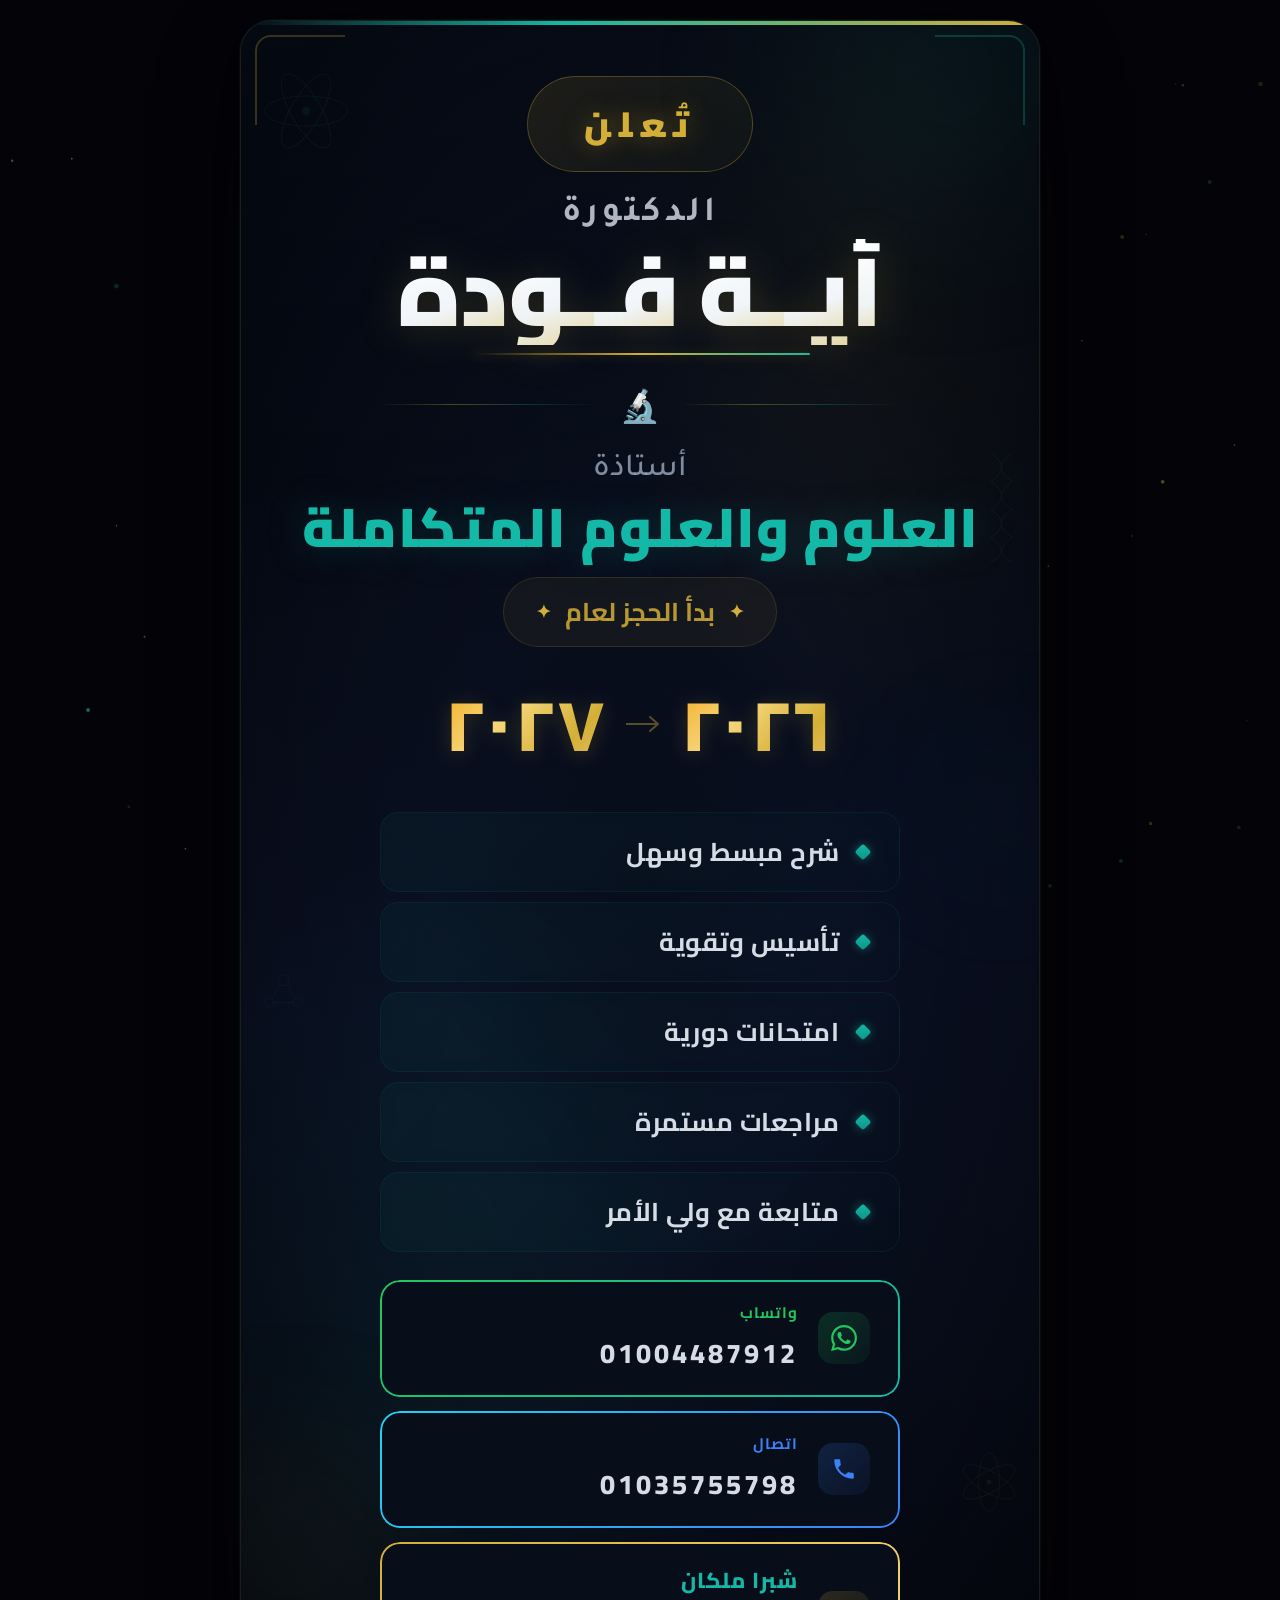
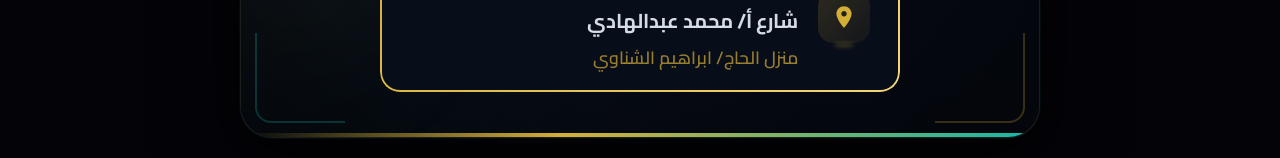
<file: index.html>
<!DOCTYPE html>
<html lang="ar" dir="rtl">
<head>
    <meta charset="UTF-8">
    <meta name="viewport" content="width=device-width, initial-scale=1.0">
    <title>الدكتورة أية فودة - استاذة العلوم</title>
    <meta name="description" content="الدكتورة أية فودة - استاذة العلوم والعلوم المتكاملة">
    <link rel="preconnect" href="https://fonts.googleapis.com">
    <link rel="preconnect" href="https://fonts.gstatic.com" crossorigin>
    <link href="https://fonts.googleapis.com/css2?family=Cairo:wght@400;600;700;800;900&family=Tajawal:wght@400;500;700;800;900&display=swap" rel="stylesheet">
    <link rel="stylesheet" href="style.css">
</head>
<body>
    <!-- Particle Canvas Background -->
    <canvas id="particleCanvas"></canvas>

    <div class="poster" id="poster">
        <!-- Animated Background Layers -->
        <div class="bg-mesh"></div>
        <div class="bg-vignette"></div>

        <!-- Animated Glow Orbs -->
        <div class="orb orb-1"></div>
        <div class="orb orb-2"></div>
        <div class="orb orb-3"></div>

        <!-- Floating Science Icons -->
        <div class="float-icon fi-1">
            <svg viewBox="0 0 120 120" fill="none" stroke="currentColor" stroke-width="1.2">
                <ellipse cx="60" cy="60" rx="50" ry="18" transform="rotate(0 60 60)"/><ellipse cx="60" cy="60" rx="50" ry="18" transform="rotate(60 60 60)"/><ellipse cx="60" cy="60" rx="50" ry="18" transform="rotate(-60 60 60)"/><circle cx="60" cy="60" r="5" fill="currentColor" stroke="none"/>
            </svg>
        </div>
        <div class="float-icon fi-2">
            <svg viewBox="0 0 120 120" fill="none" stroke="currentColor" stroke-width="1.2">
                <ellipse cx="60" cy="60" rx="50" ry="18" transform="rotate(30 60 60)"/><ellipse cx="60" cy="60" rx="50" ry="18" transform="rotate(90 60 60)"/><ellipse cx="60" cy="60" rx="50" ry="18" transform="rotate(-30 60 60)"/><circle cx="60" cy="60" r="4" fill="currentColor" stroke="none"/>
            </svg>
        </div>
        <div class="float-icon fi-3">
            <svg viewBox="0 0 50 160" fill="none" stroke="currentColor" stroke-width="1.2">
                <path d="M10,5 Q40,25 10,45 Q40,65 10,85 Q40,105 10,125 Q40,145 10,160"/>
                <path d="M40,5 Q10,25 40,45 Q10,65 40,85 Q10,105 40,125 Q10,145 40,160"/>
            </svg>
        </div>
        <div class="float-icon fi-4">
            <svg viewBox="0 0 100 100" fill="none" stroke="currentColor" stroke-width="1.2">
                <circle cx="50" cy="28" r="10"/><circle cx="24" cy="68" r="8"/><circle cx="76" cy="68" r="8"/>
                <line x1="44" y1="36" x2="29" y2="61"/><line x1="56" y1="36" x2="71" y2="61"/><line x1="32" y1="68" x2="68" y2="68"/>
            </svg>
        </div>

        <!-- Top Accent Bar (animated) -->
        <div class="top-bar"></div>
        <div class="bottom-bar"></div>

        <!-- Animated Corner Frames -->
        <div class="corner c-tl"></div>
        <div class="corner c-tr"></div>
        <div class="corner c-bl"></div>
        <div class="corner c-br"></div>

        <!-- ========== CONTENT ========== -->
        <div class="content">

            <!-- Announcement Badge -->
            <div class="anim-item badge-wrap" data-delay="0">
                <div class="badge">
                    <div class="badge-shimmer"></div>
                    <span>تُعلن</span>
                </div>
            </div>

            <!-- Doctor Name -->
            <div class="anim-item name-block" data-delay="1">
                <span class="pre-name">الدكتورة</span>
                <h1 class="the-name">
                    <span class="name-char" style="--i:0">أ</span><span class="name-char" style="--i:1">يـ</span><span class="name-char" style="--i:2">ـة</span><span class="name-spacer"></span><span class="name-char" style="--i:3">فـ</span><span class="name-char" style="--i:4">ـو</span><span class="name-char" style="--i:5">دة</span>
                </h1>
                <div class="name-glow-line"></div>
            </div>

            <!-- Animated Separator -->
            <div class="anim-item sep-wrap" data-delay="2">
                <div class="sep">
                    <div class="sep-line sep-line-r"></div>
                    <div class="sep-icon">🔬</div>
                    <div class="sep-line sep-line-l"></div>
                </div>
            </div>

            <!-- Subject -->
            <div class="anim-item subject-block" data-delay="3">
                <span class="subj-label">أستاذة</span>
                <h2 class="subj-name">العلوم والعلوم المتكاملة</h2>
            </div>

            <!-- Booking -->
            <div class="anim-item booking-block" data-delay="4">
                <div class="book-label">
                    <span class="star star-r">✦</span>
                    <span>بدأ الحجز لعام</span>
                    <span class="star star-l">✦</span>
                </div>
                <div class="years">
                    <span class="yr" data-num="٢٠٢٦">٢٠٢٦</span>
                    <span class="yr-arrow">
                        <svg width="36" height="20" viewBox="0 0 36 20" fill="none">
                            <path d="M0 10H32M32 10L24 3M32 10L24 17" stroke="currentColor" stroke-width="2" stroke-linecap="round" stroke-linejoin="round"/>
                        </svg>
                    </span>
                    <span class="yr" data-num="٢٠٢٧">٢٠٢٧</span>
                </div>
            </div>

            <!-- Features -->
            <div class="features-grid">
                <div class="anim-item feat" data-delay="5">
                    <div class="feat-marker"><div class="feat-pulse"></div></div>
                    <span>شرح مبسط وسهل</span>
                </div>
                <div class="anim-item feat" data-delay="5.5">
                    <div class="feat-marker"><div class="feat-pulse"></div></div>
                    <span>تأسيس وتقوية</span>
                </div>
                <div class="anim-item feat" data-delay="6">
                    <div class="feat-marker"><div class="feat-pulse"></div></div>
                    <span>امتحانات دورية</span>
                </div>
                <div class="anim-item feat" data-delay="6.5">
                    <div class="feat-marker"><div class="feat-pulse"></div></div>
                    <span>مراجعات مستمرة</span>
                </div>
                <div class="anim-item feat" data-delay="7">
                    <div class="feat-marker"><div class="feat-pulse"></div></div>
                    <span>متابعة مع ولي الأمر</span>
                </div>
            </div>

            <!-- Contact -->
            <div class="contact-zone">
                <div class="anim-item ccard wa-ccard" data-delay="8">
                    <div class="ccard-border"></div>
                    <div class="ccard-inner">
                        <div class="ccard-icon green-ci">
                            <svg viewBox="0 0 24 24" width="26" height="26" fill="currentColor">
                                <path d="M17.472 14.382c-.297-.149-1.758-.867-2.03-.967-.273-.099-.471-.148-.67.15-.197.297-.767.966-.94 1.164-.173.199-.347.223-.644.075-.297-.15-1.255-.463-2.39-1.475-.883-.788-1.48-1.761-1.653-2.059-.173-.297-.018-.458.13-.606.134-.133.298-.347.446-.52.149-.174.198-.298.298-.497.099-.198.05-.371-.025-.52-.075-.149-.669-1.612-.916-2.207-.242-.579-.487-.5-.669-.51-.173-.008-.371-.01-.57-.01-.198 0-.52.074-.792.372-.272.297-1.04 1.016-1.04 2.479 0 1.462 1.065 2.875 1.213 3.074.149.198 2.096 3.2 5.077 4.487.709.306 1.262.489 1.694.625.712.227 1.36.195 1.871.118.571-.085 1.758-.719 2.006-1.413.248-.694.248-1.289.173-1.413-.074-.124-.272-.198-.57-.347m-5.421 7.403h-.004a9.87 9.87 0 01-5.031-1.378l-.361-.214-3.741.982.998-3.648-.235-.374a9.86 9.86 0 01-1.51-5.26c.001-5.45 4.436-9.884 9.888-9.884 2.64 0 5.122 1.03 6.988 2.898a9.825 9.825 0 012.893 6.994c-.003 5.45-4.437 9.884-9.885 9.884m8.413-18.297A11.815 11.815 0 0012.05 0C5.495 0 .16 5.335.157 11.892c0 2.096.547 4.142 1.588 5.945L.057 24l6.305-1.654a11.882 11.882 0 005.683 1.448h.005c6.554 0 11.89-5.335 11.893-11.893a11.821 11.821 0 00-3.48-8.413z"/>
                            </svg>
                            <div class="ring-pulse"></div>
                        </div>
                        <div class="wa-text-wrap">
                            <span class="wa-label">واتساب</span>
                            <span class="phone-text">01004487912</span>
                        </div>
                    </div>
                </div>
                <div class="anim-item ccard phone-ccard" data-delay="8.3">
                    <div class="ccard-border"></div>
                    <div class="ccard-inner">
                        <div class="ccard-icon blue-ci">
                            <svg viewBox="0 0 24 24" width="26" height="26" fill="currentColor">
                                <path d="M6.62 10.79c1.44 2.83 3.76 5.14 6.59 6.59l2.2-2.2c.27-.27.67-.36 1.02-.24 1.12.37 2.33.57 3.57.57.55 0 1 .45 1 1V20c0 .55-.45 1-1 1-9.39 0-17-7.61-17-17 0-.55.45-1 1-1h3.5c.55 0 1 .45 1 1 0 1.25.2 2.45.57 3.57.11.35.03.74-.25 1.02l-2.2 2.2z"/>
                            </svg>
                            <div class="ring-pulse ring-blue"></div>
                        </div>
                        <div class="wa-text-wrap">
                            <span class="ph-label">اتصال</span>
                            <span class="phone-text">01035755798</span>
                        </div>
                    </div>
                </div>
                <div class="anim-item ccard loc-ccard" data-delay="8.6">
                    <div class="ccard-border"></div>
                    <div class="ccard-inner">
                        <div class="ccard-icon gold-ci">
                            <svg viewBox="0 0 24 24" width="26" height="26" fill="currentColor">
                                <path d="M12 2C8.13 2 5 5.13 5 9c0 5.25 7 13 7 13s7-7.75 7-13c0-3.87-3.13-7-7-7zm0 9.5c-1.38 0-2.5-1.12-2.5-2.5s1.12-2.5 2.5-2.5 2.5 1.12 2.5 2.5-1.12 2.5-2.5 2.5z"/>
                            </svg>
                            <div class="pin-bounce"></div>
                        </div>
                        <div class="loc-lines">
                            <span class="loc-area">شبرا ملكان</span>
                            <span class="loc-main">شارع أ/ محمد عبدالهادي</span>
                            <span class="loc-sub">منزل الحاج/ ابراهيم الشناوي</span>
                        </div>
                    </div>
                </div>
            </div>

        </div>
    </div>

    <script>
    // ============ PARTICLE SYSTEM ============
    const canvas = document.getElementById('particleCanvas');
    const ctx = canvas.getContext('2d');
    let particles = [];
    const PARTICLE_COUNT = 60;

    function resize() {
        canvas.width = window.innerWidth;
        canvas.height = window.innerHeight;
    }
    window.addEventListener('resize', resize);
    resize();

    class Particle {
        constructor() { this.reset(); }
        reset() {
            this.x = Math.random() * canvas.width;
            this.y = Math.random() * canvas.height;
            this.size = Math.random() * 2 + 0.5;
            this.speedX = (Math.random() - 0.5) * 0.4;
            this.speedY = (Math.random() - 0.5) * 0.4;
            this.opacity = Math.random() * 0.4 + 0.1;
            this.hue = Math.random() > 0.5 ? 170 : 45; // teal or gold
        }
        update() {
            this.x += this.speedX;
            this.y += this.speedY;
            if (this.x < 0 || this.x > canvas.width || this.y < 0 || this.y > canvas.height) this.reset();
        }
        draw() {
            ctx.beginPath();
            ctx.arc(this.x, this.y, this.size, 0, Math.PI * 2);
            ctx.fillStyle = `hsla(${this.hue}, 70%, 60%, ${this.opacity})`;
            ctx.fill();
        }
    }

    for (let i = 0; i < PARTICLE_COUNT; i++) particles.push(new Particle());

    function animateParticles() {
        ctx.clearRect(0, 0, canvas.width, canvas.height);
        particles.forEach(p => { p.update(); p.draw(); });

        // Draw connections
        for (let i = 0; i < particles.length; i++) {
            for (let j = i + 1; j < particles.length; j++) {
                const dx = particles[i].x - particles[j].x;
                const dy = particles[i].y - particles[j].y;
                const dist = Math.sqrt(dx * dx + dy * dy);
                if (dist < 120) {
                    ctx.beginPath();
                    ctx.moveTo(particles[i].x, particles[i].y);
                    ctx.lineTo(particles[j].x, particles[j].y);
                    ctx.strokeStyle = `rgba(20, 184, 166, ${0.06 * (1 - dist / 120)})`;
                    ctx.lineWidth = 0.5;
                    ctx.stroke();
                }
            }
        }
        requestAnimationFrame(animateParticles);
    }
    animateParticles();

    // ============ SCROLL ENTRANCE ANIMATIONS ============
    const observer = new IntersectionObserver((entries) => {
        entries.forEach(entry => {
            if (entry.isIntersecting) {
                const delay = parseFloat(entry.target.dataset.delay || 0) * 0.18;
                entry.target.style.animationDelay = `${delay}s`;
                entry.target.classList.add('visible');
            }
        });
    }, { threshold: 0.1 });

    document.querySelectorAll('.anim-item').forEach(el => observer.observe(el));

    // ============ NAME LETTER ANIMATION ============
    document.querySelectorAll('.name-char').forEach((ch, i) => {
        ch.style.animationDelay = `${0.6 + i * 0.12}s`;
    });
    </script>
</body>
</html>
</file>
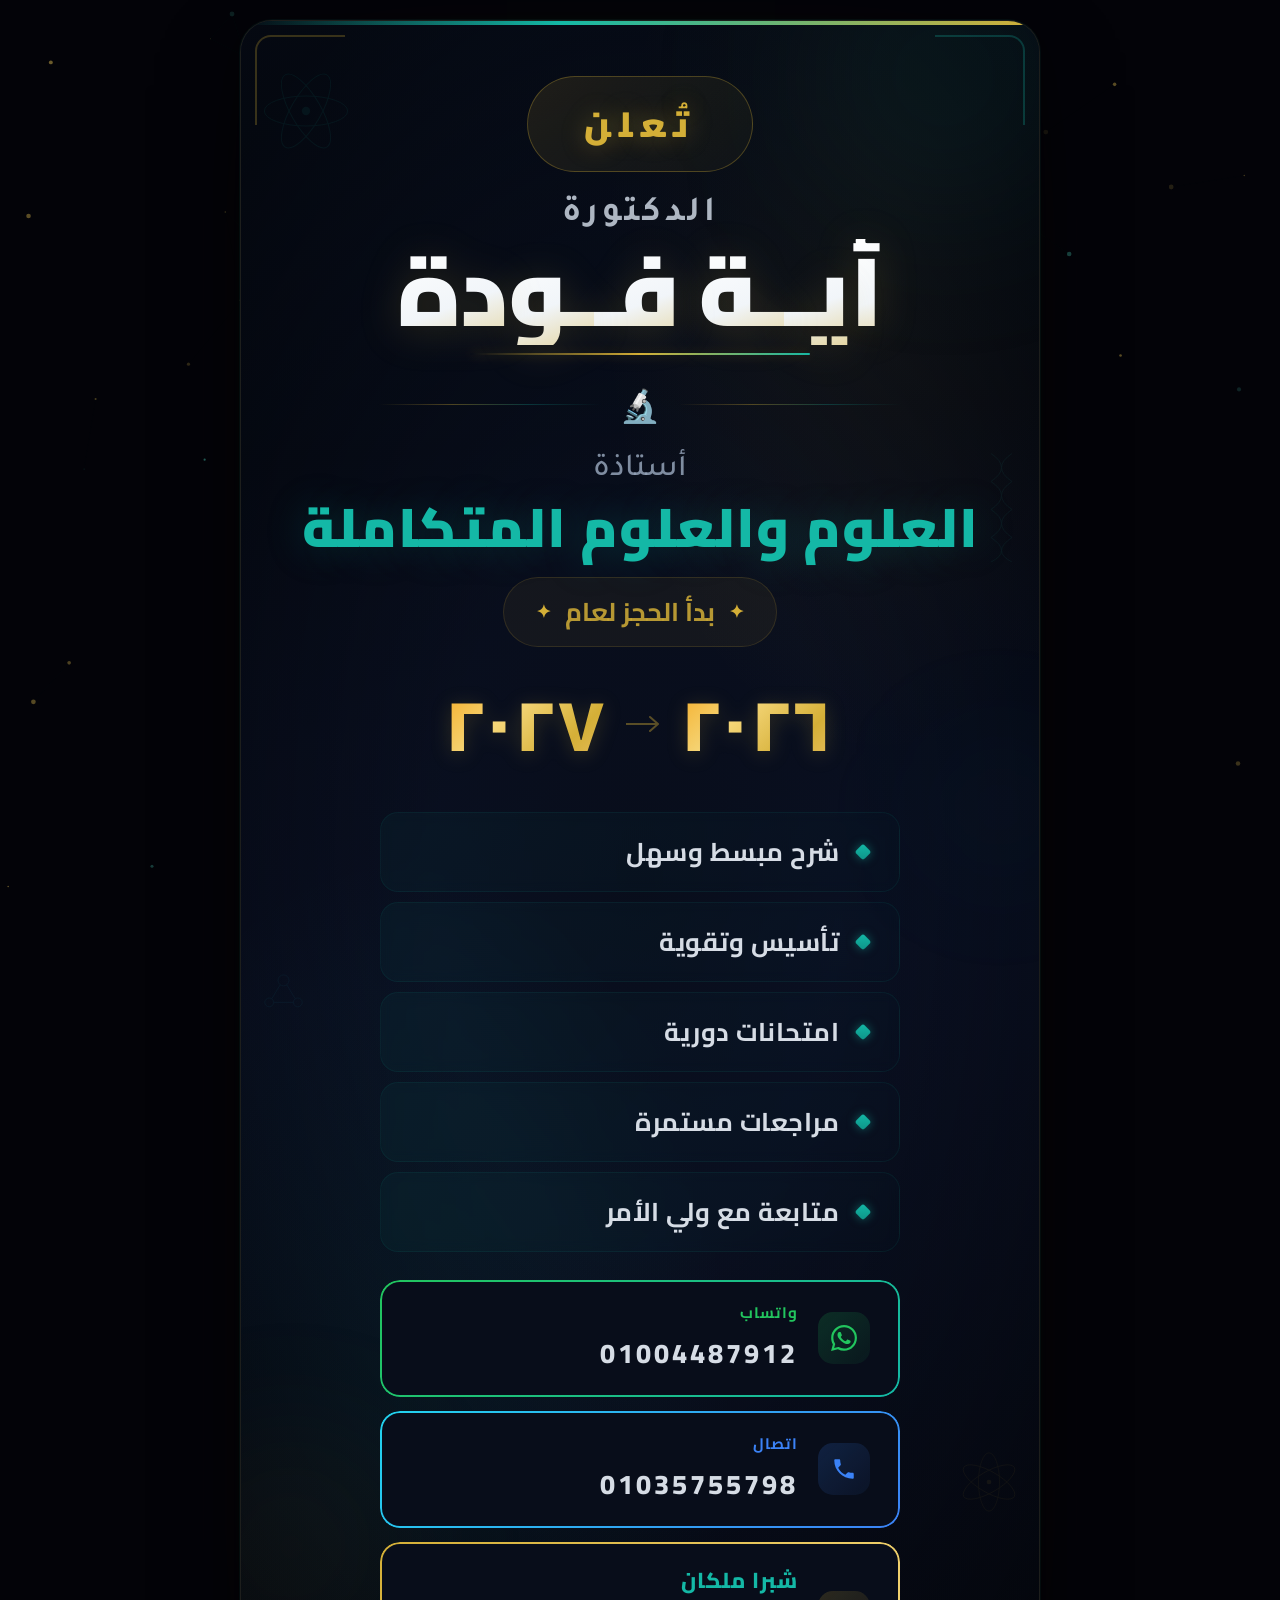
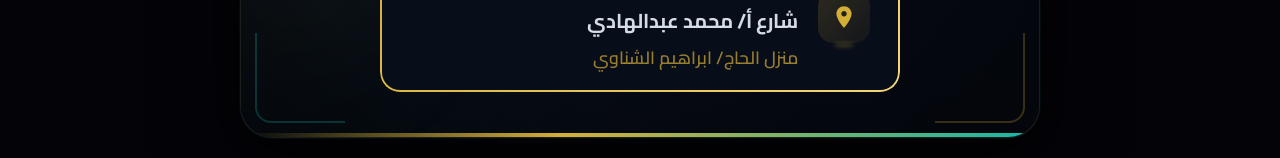
<file: poster-complete.html>
<!DOCTYPE html>
<html lang="ar" dir="rtl">
<head>
    <meta charset="UTF-8">
    <meta name="viewport" content="width=device-width, initial-scale=1.0">
    <title>الدكتورة أية فودة - استاذة العلوم</title>
    <meta name="description" content="الدكتورة أية فودة - استاذة العلوم والعلوم المتكاملة">
    <link rel="preconnect" href="https://fonts.googleapis.com">
    <link rel="preconnect" href="https://fonts.gstatic.com" crossorigin>
    <link href="https://fonts.googleapis.com/css2?family=Cairo:wght@400;600;700;800;900&family=Tajawal:wght@400;500;700;800;900&display=swap" rel="stylesheet">
    <style>
/* ============================================================
   DR. AYA FOUDA — ULTRA PREMIUM POSTER v3
   Professional UI/UX with Cinematic Animations
   ============================================================ */

/* ---- Reset ---- */
*, *::before, *::after { margin: 0; padding: 0; box-sizing: border-box; }

:root {
    --gold: #d4af37;
    --gold-light: #f5d678;
    --gold-dark: #b8941f;
    --teal: #14b8a6;
    --teal-light: #2dd4bf;
    --teal-dark: #0d9488;
    --cyan: #22d3ee;
    --green: #22c55e;
    --navy: #080d1a;
    --navy-light: #0f172a;
}

body {
    font-family: 'Cairo', 'Tajawal', sans-serif;
    background: #030308;
    display: flex;
    justify-content: center;
    align-items: center;
    min-height: 100vh;
    padding: 20px;
    direction: rtl;
    overflow-x: hidden;
}

/* ============================================================
   PARTICLE CANVAS
   ============================================================ */
#particleCanvas {
    position: fixed;
    inset: 0;
    z-index: 0;
    pointer-events: none;
}

/* ============================================================
   POSTER CONTAINER
   ============================================================ */
.poster {
    position: relative;
    z-index: 1;
    width: 800px;
    min-height: 1100px;
    background: var(--navy);
    border-radius: 32px;
    overflow: hidden;
    padding: 55px 50px 45px;
    display: flex;
    flex-direction: column;
    border: 1px solid rgba(212, 175, 55, 0.1);
    box-shadow:
        0 0 0 1px rgba(20, 184, 166, 0.05),
        0 8px 32px rgba(0,0,0,0.4),
        0 40px 100px -25px rgba(0, 0, 0, 0.8),
        0 0 150px -40px rgba(212, 175, 55, 0.06),
        0 0 150px -40px rgba(20, 184, 166, 0.04);
    animation: posterEntrance 1s cubic-bezier(0.16, 1, 0.3, 1) forwards;
}

@keyframes posterEntrance {
    from { opacity: 0; transform: scale(0.92) translateY(30px); }
    to { opacity: 1; transform: scale(1) translateY(0); }
}

/* ============================================================
   BACKGROUND EFFECTS
   ============================================================ */
.bg-mesh {
    position: absolute;
    inset: 0;
    pointer-events: none;
    background:
        radial-gradient(ellipse 60% 45% at 20% 80%, rgba(20, 184, 166, 0.08) 0%, transparent 70%),
        radial-gradient(ellipse 50% 40% at 80% 15%, rgba(212, 175, 55, 0.07) 0%, transparent 70%),
        radial-gradient(ellipse 90% 70% at 50% 50%, rgba(8, 13, 26, 0.95) 0%, transparent 100%),
        linear-gradient(175deg, #0a1428 0%, #070d1c 25%, #0d1530 55%, #080d1a 100%);
    animation: meshShift 15s ease-in-out infinite alternate;
}

@keyframes meshShift {
    0% { filter: hue-rotate(0deg) brightness(1); }
    50% { filter: hue-rotate(8deg) brightness(1.05); }
    100% { filter: hue-rotate(-5deg) brightness(0.97); }
}

.bg-vignette {
    position: absolute;
    inset: 0;
    pointer-events: none;
    background: radial-gradient(ellipse 70% 60% at center, transparent 35%, rgba(0,0,0,0.55) 100%);
}

/* ============================================================
   GLOW ORBS — Ambient Breathing
   ============================================================ */
.orb {
    position: absolute;
    border-radius: 50%;
    pointer-events: none;
    animation: orbFloat 10s ease-in-out infinite alternate;
}
.orb-1 {
    width: 350px; height: 350px;
    top: -120px; right: -80px;
    background: radial-gradient(circle, rgba(20, 184, 166, 0.14), transparent 70%);
    filter: blur(90px);
}
.orb-2 {
    width: 280px; height: 280px;
    bottom: 50px; left: -90px;
    background: radial-gradient(circle, rgba(212, 175, 55, 0.1), transparent 70%);
    filter: blur(80px);
    animation-delay: 4s;
}
.orb-3 {
    width: 200px; height: 200px;
    top: 40%; right: -60px;
    background: radial-gradient(circle, rgba(34, 211, 238, 0.06), transparent 70%);
    filter: blur(70px);
    animation-delay: 7s;
}

@keyframes orbFloat {
    0% { opacity: 0.4; transform: scale(0.8) translate(0, 0); }
    33% { opacity: 0.8; transform: scale(1.05) translate(10px, -10px); }
    66% { opacity: 0.6; transform: scale(0.95) translate(-5px, 8px); }
    100% { opacity: 1; transform: scale(1.15) translate(5px, -5px); }
}

/* ============================================================
   FLOATING SCIENCE ICONS
   ============================================================ */
.float-icon {
    position: absolute;
    pointer-events: none;
    opacity: 0.07;
}
.fi-1 {
    width: 100px; height: 100px;
    top: 40px; left: 15px;
    color: var(--teal);
    animation: spinFloat 28s linear infinite;
}
.fi-2 {
    width: 70px; height: 70px;
    bottom: 220px; right: 15px;
    color: var(--gold);
    animation: spinFloat 22s linear infinite reverse;
}
.fi-3 {
    width: 35px; height: 130px;
    top: 25%; right: 20px;
    color: var(--teal-light);
    animation: driftY 14s ease-in-out infinite;
}
.fi-4 {
    width: 55px; height: 55px;
    top: 55%; left: 15px;
    color: var(--cyan);
    animation: driftY 11s ease-in-out infinite;
    animation-delay: 3s;
}

@keyframes spinFloat {
    to { transform: rotate(360deg); }
}
@keyframes driftY {
    0%, 100% { transform: translateY(0) rotate(0deg); }
    50% { transform: translateY(-18px) rotate(5deg); }
}

/* ============================================================
   ACCENT BARS — Animated Gradient
   ============================================================ */
.top-bar, .bottom-bar {
    position: absolute;
    left: 0; right: 0;
    height: 4px;
    pointer-events: none;
    background-size: 200% 100%;
    animation: barSlide 4s ease-in-out infinite alternate;
}
.top-bar {
    top: 0;
    background: linear-gradient(90deg,
        transparent 0%, var(--teal) 20%, var(--gold) 50%, var(--teal) 80%, transparent 100%);
    background-size: 200% 100%;
}
.bottom-bar {
    bottom: 0;
    background: linear-gradient(90deg,
        transparent 0%, var(--gold) 20%, var(--teal) 50%, var(--gold) 80%, transparent 100%);
    background-size: 200% 100%;
}
@keyframes barSlide {
    from { background-position: 0% 0; }
    to { background-position: 100% 0; }
}

/* ============================================================
   CORNER FRAMES — Animated Draw-in
   ============================================================ */
.corner {
    position: absolute;
    width: 90px;
    height: 90px;
    pointer-events: none;
}
.c-tl {
    top: 14px; left: 14px;
    border-top: 2px solid rgba(212, 175, 55, 0.25);
    border-left: 2px solid rgba(212, 175, 55, 0.25);
    border-radius: 16px 0 0 0;
    animation: cornerDraw 1.5s ease-out 0.3s both;
}
.c-tr {
    top: 14px; right: 14px;
    border-top: 2px solid rgba(20, 184, 166, 0.25);
    border-right: 2px solid rgba(20, 184, 166, 0.25);
    border-radius: 0 16px 0 0;
    animation: cornerDraw 1.5s ease-out 0.5s both;
}
.c-bl {
    bottom: 14px; left: 14px;
    border-bottom: 2px solid rgba(20, 184, 166, 0.25);
    border-left: 2px solid rgba(20, 184, 166, 0.25);
    border-radius: 0 0 0 16px;
    animation: cornerDraw 1.5s ease-out 0.7s both;
}
.c-br {
    bottom: 14px; right: 14px;
    border-bottom: 2px solid rgba(212, 175, 55, 0.25);
    border-right: 2px solid rgba(212, 175, 55, 0.25);
    border-radius: 0 0 16px 0;
    animation: cornerDraw 1.5s ease-out 0.9s both;
}
@keyframes cornerDraw {
    from { width: 0; height: 0; opacity: 0; }
    to { width: 90px; height: 90px; opacity: 1; }
}

/* ============================================================
   CONTENT LAYOUT
   ============================================================ */
.content {
    position: relative;
    z-index: 10;
    display: flex;
    flex-direction: column;
    align-items: center;
    flex: 1;
    gap: 4px;
}

/* ============================================================
   ANIMATION BASE (Items animate in on scroll)
   ============================================================ */
.anim-item {
    opacity: 0;
    transform: translateY(35px);
    filter: blur(6px);
    transition: none;
}
.anim-item.visible {
    animation: revealUp 0.9s cubic-bezier(0.16, 1, 0.3, 1) forwards;
}
@keyframes revealUp {
    to {
        opacity: 1;
        transform: translateY(0);
        filter: blur(0);
    }
}

/* ============================================================
   ANNOUNCEMENT BADGE
   ============================================================ */
.badge-wrap {
    margin-bottom: 18px;
}
.badge {
    position: relative;
    display: inline-flex;
    align-items: center;
    justify-content: center;
    padding: 14px 56px;
    border-radius: 60px;
    background: linear-gradient(135deg, rgba(212, 175, 55, 0.12), rgba(212, 175, 55, 0.03));
    border: 1.5px solid rgba(212, 175, 55, 0.3);
    overflow: hidden;
    backdrop-filter: blur(12px);
}
.badge span {
    font-family: 'Cairo', sans-serif;
    font-size: 2.2rem;
    font-weight: 900;
    color: var(--gold);
    letter-spacing: 8px;
    text-shadow: 0 0 25px rgba(212, 175, 55, 0.4);
    position: relative;
    z-index: 2;
}
.badge-shimmer {
    position: absolute;
    top: 0; left: -100%;
    width: 100%; height: 100%;
    background: linear-gradient(90deg, transparent, rgba(212, 175, 55, 0.15), transparent);
    animation: shimmerSlide 3s ease-in-out infinite;
    z-index: 1;
}
@keyframes shimmerSlide {
    0% { left: -100%; }
    100% { left: 200%; }
}

/* ============================================================
   NAME SECTION
   ============================================================ */
.name-block {
    text-align: center;
    margin-bottom: 4px;
}
.pre-name {
    display: block;
    font-family: 'Tajawal', sans-serif;
    font-size: 2.2rem;
    font-weight: 600;
    color: rgba(203, 213, 225, 0.85);
    letter-spacing: 4px;
    margin-bottom: 2px;
}

.the-name {
    display: flex;
    align-items: center;
    justify-content: center;
    gap: 0;
    line-height: 1.1;
}

.name-char {
    display: inline-block;
    font-family: 'Cairo', sans-serif;
    font-size: 6rem;
    font-weight: 900;
    background: linear-gradient(160deg, #ffffff 0%, #f1f5f9 20%, #d4af37 50%, #f5d678 75%, #d4af37 100%);
    background-size: 300% 300%;
    -webkit-background-clip: text;
    -webkit-text-fill-color: transparent;
    background-clip: text;
    animation: charReveal 0.7s cubic-bezier(0.16, 1, 0.3, 1) both,
               nameShimmer 5s ease-in-out infinite;
    filter: drop-shadow(0 4px 20px rgba(212, 175, 55, 0.2));
    opacity: 0;
    transform: translateY(30px) scale(0.7) rotateX(40deg);
}

.name-spacer {
    display: inline-block;
    width: 18px;
}

@keyframes charReveal {
    to {
        opacity: 1;
        transform: translateY(0) scale(1) rotateX(0deg);
    }
}

@keyframes nameShimmer {
    0%, 100% { background-position: 0% 50%; }
    50% { background-position: 100% 50%; }
}

.name-glow-line {
    width: 70%;
    height: 2px;
    margin: 8px auto 0;
    background: linear-gradient(90deg, transparent, var(--gold), var(--teal), var(--gold), transparent);
    background-size: 200% 100%;
    animation: glowLineSlide 3s ease-in-out infinite alternate;
    border-radius: 2px;
    box-shadow: 0 0 12px rgba(212, 175, 55, 0.3);
}

@keyframes glowLineSlide {
    from { background-position: 0% 0; opacity: 0.5; }
    to { background-position: 100% 0; opacity: 1; }
}

/* ============================================================
   SEPARATOR
   ============================================================ */
.sep-wrap { width: 75%; margin: 12px 0; }
.sep {
    display: flex;
    align-items: center;
    justify-content: center;
    gap: 18px;
}
.sep-line {
    flex: 1;
    height: 1px;
    background: linear-gradient(90deg, transparent, rgba(212, 175, 55, 0.35), rgba(20, 184, 166, 0.25), transparent);
    transform: scaleX(0);
    animation: lineGrow 1.2s ease-out 1s both;
}
.sep-line-r { transform-origin: left; }
.sep-line-l { transform-origin: right; }

.visible .sep-line { animation: lineGrow 1.2s ease-out 0.3s both; }

@keyframes lineGrow {
    to { transform: scaleX(1); }
}

.sep-icon {
    font-size: 2rem;
    animation: floatBounce 3s ease-in-out infinite;
}
@keyframes floatBounce {
    0%, 100% { transform: translateY(0) scale(1); }
    50% { transform: translateY(-6px) scale(1.1); }
}

/* ============================================================
   SUBJECT
   ============================================================ */
.subject-block {
    text-align: center;
    margin-bottom: 12px;
}
.subj-label {
    display: block;
    font-family: 'Tajawal', sans-serif;
    font-size: 2rem;
    font-weight: 500;
    color: rgba(148, 163, 184, 0.85);
    margin-bottom: 4px;
}
.subj-name {
    font-family: 'Cairo', sans-serif;
    font-size: 3.4rem;
    font-weight: 900;
    line-height: 1.25;
    color: var(--teal);
    text-shadow:
        0 0 40px rgba(20, 184, 166, 0.25),
        0 0 80px rgba(20, 184, 166, 0.08);
    letter-spacing: 1px;
    animation: textGlow 4s ease-in-out infinite alternate;
}
@keyframes textGlow {
    from { text-shadow: 0 0 30px rgba(20, 184, 166, 0.15), 0 0 60px rgba(20, 184, 166, 0.05); }
    to { text-shadow: 0 0 50px rgba(20, 184, 166, 0.3), 0 0 100px rgba(20, 184, 166, 0.1); }
}

/* ============================================================
   BOOKING SECTION
   ============================================================ */
.booking-block {
    text-align: center;
    margin-bottom: 16px;
}
.book-label {
    display: inline-flex;
    align-items: center;
    gap: 14px;
    padding: 10px 32px;
    border-radius: 40px;
    background: rgba(212, 175, 55, 0.06);
    border: 1px solid rgba(212, 175, 55, 0.15);
    font-family: 'Cairo', sans-serif;
    font-size: 1.6rem;
    font-weight: 700;
    color: rgba(212, 175, 55, 0.85);
    margin-bottom: 10px;
}
.star {
    font-size: 1.1rem;
    color: var(--gold);
}
.star-r { animation: starTwinkle 2.5s ease-in-out infinite; }
.star-l { animation: starTwinkle 2.5s ease-in-out infinite 1.25s; }
@keyframes starTwinkle {
    0%, 100% { opacity: 0.3; transform: scale(0.7) rotate(0deg); }
    50% { opacity: 1; transform: scale(1.5) rotate(180deg); }
}

.years {
    display: flex;
    align-items: center;
    justify-content: center;
    gap: 18px;
}
.yr {
    font-family: 'Cairo', sans-serif;
    font-size: 4.5rem;
    font-weight: 900;
    background: linear-gradient(135deg, #f59e0b 0%, #f5d678 40%, #d4af37 70%, #f0c674 100%);
    -webkit-background-clip: text;
    -webkit-text-fill-color: transparent;
    background-clip: text;
    letter-spacing: 3px;
    filter: drop-shadow(0 3px 10px rgba(212, 175, 55, 0.2));
}
.yr-arrow {
    color: rgba(212, 175, 55, 0.4);
    display: flex;
    align-items: center;
    animation: arrowPulse 2s ease-in-out infinite;
}
@keyframes arrowPulse {
    0%, 100% { transform: translateX(0); opacity: 0.4; }
    50% { transform: translateX(-6px); opacity: 0.8; }
}

/* ============================================================
   FEATURES — With Pulsing Markers
   ============================================================ */
.features-grid {
    width: 100%;
    max-width: 520px;
    display: flex;
    flex-direction: column;
    gap: 10px;
    margin-bottom: 24px;
}
.feat {
    display: flex;
    align-items: center;
    gap: 18px;
    padding: 15px 30px;
    border-radius: 18px;
    background: linear-gradient(135deg, rgba(20, 184, 166, 0.05), rgba(20, 184, 166, 0.01));
    border: 1px solid rgba(20, 184, 166, 0.08);
    font-family: 'Cairo', sans-serif;
    font-size: 1.6rem;
    font-weight: 700;
    color: rgba(226, 232, 240, 0.95);
    letter-spacing: 0.5px;
    transition: all 0.4s cubic-bezier(0.4, 0, 0.2, 1);
    backdrop-filter: blur(6px);
    cursor: default;
}
.feat:hover {
    background: linear-gradient(135deg, rgba(20, 184, 166, 0.14), rgba(20, 184, 166, 0.03));
    border-color: rgba(20, 184, 166, 0.3);
    transform: translateX(-8px) scale(1.02);
    box-shadow: 0 8px 30px -6px rgba(20, 184, 166, 0.18);
}

.feat-marker {
    position: relative;
    width: 12px;
    height: 12px;
    flex-shrink: 0;
}
.feat-marker::before {
    content: '';
    position: absolute;
    inset: 0;
    border-radius: 3px;
    background: linear-gradient(135deg, var(--teal), var(--teal-dark));
    transform: rotate(45deg);
    box-shadow: 0 0 10px rgba(20, 184, 166, 0.5);
}
.feat-pulse {
    position: absolute;
    inset: -4px;
    border-radius: 4px;
    border: 1px solid var(--teal);
    transform: rotate(45deg);
    animation: markerPulse 2.5s ease-out infinite;
    opacity: 0;
}
@keyframes markerPulse {
    0% { transform: rotate(45deg) scale(1); opacity: 0.6; }
    100% { transform: rotate(45deg) scale(2); opacity: 0; }
}

/* ============================================================
   CONTACT CARDS — Animated Gradient Border
   ============================================================ */
.contact-zone {
    width: 100%;
    max-width: 520px;
    display: flex;
    flex-direction: column;
    gap: 14px;
    margin-top: auto;
}
.ccard {
    position: relative;
    border-radius: 20px;
    padding: 2px;
    transition: transform 0.4s ease, box-shadow 0.4s ease;
}
.ccard:hover {
    transform: translateY(-3px);
}

/* Animated gradient border */
.ccard-border {
    position: absolute;
    inset: 0;
    border-radius: 20px;
    padding: 2px;
    background-size: 300% 300%;
    animation: borderRotate 5s linear infinite;
    -webkit-mask: linear-gradient(#fff 0 0) content-box, linear-gradient(#fff 0 0);
    -webkit-mask-composite: xor;
    mask-composite: exclude;
}
.wa-ccard .ccard-border {
    background: linear-gradient(135deg, var(--green), var(--teal), var(--green), var(--teal));
    background-size: 300% 300%;
}
.phone-ccard .ccard-border {
    background: linear-gradient(135deg, var(--cyan), #3b82f6, var(--cyan), #3b82f6);
    background-size: 300% 300%;
}
.loc-ccard .ccard-border {
    background: linear-gradient(135deg, var(--gold), var(--gold-light), var(--gold), var(--gold-light));
    background-size: 300% 300%;
}
.wa-ccard:hover {
    box-shadow: 0 8px 30px -5px rgba(34, 197, 94, 0.15);
}
.phone-ccard:hover {
    box-shadow: 0 8px 30px -5px rgba(59, 130, 246, 0.15);
}
.loc-ccard:hover {
    box-shadow: 0 8px 30px -5px rgba(212, 175, 55, 0.15);
}

@keyframes borderRotate {
    0% { background-position: 0% 0%; }
    50% { background-position: 100% 100%; }
    100% { background-position: 0% 0%; }
}

.ccard-inner {
    display: flex;
    align-items: center;
    gap: 20px;
    padding: 16px 28px;
    border-radius: 18px;
    background: var(--navy);
}

.ccard-icon {
    position: relative;
    width: 52px;
    height: 52px;
    border-radius: 15px;
    display: flex;
    align-items: center;
    justify-content: center;
    flex-shrink: 0;
}
.green-ci {
    background: linear-gradient(135deg, rgba(34, 197, 94, 0.18), rgba(34, 197, 94, 0.06));
    color: var(--green);
}
.blue-ci {
    background: linear-gradient(135deg, rgba(59, 130, 246, 0.18), rgba(59, 130, 246, 0.06));
    color: #3b82f6;
}
.gold-ci {
    background: linear-gradient(135deg, rgba(212, 175, 55, 0.18), rgba(212, 175, 55, 0.06));
    color: var(--gold);
}

/* Phone ring pulse */
.ring-pulse {
    position: absolute;
    inset: 0;
    border-radius: 15px;
    border: 2px solid var(--green);
    animation: ringPulse 2s ease-out infinite;
    opacity: 0;
}
.ring-blue {
    border-color: #3b82f6;
}
@keyframes ringPulse {
    0% { transform: scale(1); opacity: 0.5; }
    100% { transform: scale(1.5); opacity: 0; }
}

/* Location pin bounce */
.pin-bounce {
    position: absolute;
    bottom: -4px;
    left: 50%;
    transform: translateX(-50%);
    width: 20px;
    height: 4px;
    border-radius: 50%;
    background: rgba(212, 175, 55, 0.3);
    filter: blur(2px);
    animation: pinShadow 2s ease-in-out infinite;
}
@keyframes pinShadow {
    0%, 100% { transform: translateX(-50%) scale(1); opacity: 0.3; }
    50% { transform: translateX(-50%) scale(0.6); opacity: 0.6; }
}

/* Contact text wrapper */
.wa-text-wrap {
    display: flex;
    flex-direction: column;
    gap: 1px;
}
.wa-label {
    font-family: 'Cairo', sans-serif;
    font-size: 0.95rem;
    font-weight: 700;
    color: var(--green);
    letter-spacing: 1px;
}
.ph-label {
    font-family: 'Cairo', sans-serif;
    font-size: 0.95rem;
    font-weight: 700;
    color: #3b82f6;
    letter-spacing: 1px;
}
.phone-text {
    font-family: 'Cairo', sans-serif;
    font-size: 1.7rem;
    font-weight: 800;
    color: rgba(226, 232, 240, 0.95);
    letter-spacing: 3px;
    direction: ltr;
    unicode-bidi: bidi-override;
}
.loc-lines {
    display: flex;
    flex-direction: column;
    gap: 2px;
}
.loc-area {
    font-family: 'Cairo', sans-serif;
    font-size: 1.35rem;
    font-weight: 800;
    color: var(--teal);
    letter-spacing: 1px;
}
.loc-main {
    font-family: 'Cairo', sans-serif;
    font-size: 1.25rem;
    font-weight: 700;
    color: rgba(226, 232, 240, 0.95);
}
.loc-sub {
    font-family: 'Cairo', sans-serif;
    font-size: 1.1rem;
    font-weight: 600;
    color: rgba(212, 175, 55, 0.7);
}

/* ============================================================
   RESPONSIVE
   ============================================================ */
@media (max-width: 850px) {
    .poster {
        width: 100%;
        max-width: 620px;
        min-height: 900px;
        padding: 40px 28px 35px;
    }
    .name-char { font-size: 4.5rem; }
    .subj-name { font-size: 2.6rem; }
    .yr { font-size: 3.5rem; }
    .badge span { font-size: 1.8rem; }
    .pre-name { font-size: 1.8rem; }
    .subj-label { font-size: 1.6rem; }
    .book-label { font-size: 1.3rem; }
    .feat { font-size: 1.35rem; padding: 12px 22px; }
    .phone-text { font-size: 1.6rem; }
    .loc-main { font-size: 1.2rem; }
    .features-grid, .contact-zone { max-width: 100%; }
    .float-icon { display: none; }
}

@media (max-width: 440px) {
    body { padding: 8px; }
    .poster {
        padding: 24px 14px 20px;
        border-radius: 20px;
        min-height: 720px;
    }
    .name-char { font-size: 3.2rem; }
    .subj-name { font-size: 2rem; }
    .yr { font-size: 2.6rem; }
    .feat { padding: 10px 14px; font-size: 1.15rem; }
    .ccard-inner { padding: 14px 16px; gap: 14px; }
    .corner { display: none; }
}

</style>
</head>
<body>
    <!-- Particle Canvas Background -->
    <canvas id="particleCanvas"></canvas>

    <div class="poster" id="poster">
        <!-- Animated Background Layers -->
        <div class="bg-mesh"></div>
        <div class="bg-vignette"></div>

        <!-- Animated Glow Orbs -->
        <div class="orb orb-1"></div>
        <div class="orb orb-2"></div>
        <div class="orb orb-3"></div>

        <!-- Floating Science Icons -->
        <div class="float-icon fi-1">
            <svg viewBox="0 0 120 120" fill="none" stroke="currentColor" stroke-width="1.2">
                <ellipse cx="60" cy="60" rx="50" ry="18" transform="rotate(0 60 60)"/><ellipse cx="60" cy="60" rx="50" ry="18" transform="rotate(60 60 60)"/><ellipse cx="60" cy="60" rx="50" ry="18" transform="rotate(-60 60 60)"/><circle cx="60" cy="60" r="5" fill="currentColor" stroke="none"/>
            </svg>
        </div>
        <div class="float-icon fi-2">
            <svg viewBox="0 0 120 120" fill="none" stroke="currentColor" stroke-width="1.2">
                <ellipse cx="60" cy="60" rx="50" ry="18" transform="rotate(30 60 60)"/><ellipse cx="60" cy="60" rx="50" ry="18" transform="rotate(90 60 60)"/><ellipse cx="60" cy="60" rx="50" ry="18" transform="rotate(-30 60 60)"/><circle cx="60" cy="60" r="4" fill="currentColor" stroke="none"/>
            </svg>
        </div>
        <div class="float-icon fi-3">
            <svg viewBox="0 0 50 160" fill="none" stroke="currentColor" stroke-width="1.2">
                <path d="M10,5 Q40,25 10,45 Q40,65 10,85 Q40,105 10,125 Q40,145 10,160"/>
                <path d="M40,5 Q10,25 40,45 Q10,65 40,85 Q10,105 40,125 Q10,145 40,160"/>
            </svg>
        </div>
        <div class="float-icon fi-4">
            <svg viewBox="0 0 100 100" fill="none" stroke="currentColor" stroke-width="1.2">
                <circle cx="50" cy="28" r="10"/><circle cx="24" cy="68" r="8"/><circle cx="76" cy="68" r="8"/>
                <line x1="44" y1="36" x2="29" y2="61"/><line x1="56" y1="36" x2="71" y2="61"/><line x1="32" y1="68" x2="68" y2="68"/>
            </svg>
        </div>

        <!-- Top Accent Bar (animated) -->
        <div class="top-bar"></div>
        <div class="bottom-bar"></div>

        <!-- Animated Corner Frames -->
        <div class="corner c-tl"></div>
        <div class="corner c-tr"></div>
        <div class="corner c-bl"></div>
        <div class="corner c-br"></div>

        <!-- ========== CONTENT ========== -->
        <div class="content">

            <!-- Announcement Badge -->
            <div class="anim-item badge-wrap" data-delay="0">
                <div class="badge">
                    <div class="badge-shimmer"></div>
                    <span>تُعلن</span>
                </div>
            </div>

            <!-- Doctor Name -->
            <div class="anim-item name-block" data-delay="1">
                <span class="pre-name">الدكتورة</span>
                <h1 class="the-name">
                    <span class="name-char" style="--i:0">أ</span><span class="name-char" style="--i:1">يـ</span><span class="name-char" style="--i:2">ـة</span><span class="name-spacer"></span><span class="name-char" style="--i:3">فـ</span><span class="name-char" style="--i:4">ـو</span><span class="name-char" style="--i:5">دة</span>
                </h1>
                <div class="name-glow-line"></div>
            </div>

            <!-- Animated Separator -->
            <div class="anim-item sep-wrap" data-delay="2">
                <div class="sep">
                    <div class="sep-line sep-line-r"></div>
                    <div class="sep-icon">🔬</div>
                    <div class="sep-line sep-line-l"></div>
                </div>
            </div>

            <!-- Subject -->
            <div class="anim-item subject-block" data-delay="3">
                <span class="subj-label">أستاذة</span>
                <h2 class="subj-name">العلوم والعلوم المتكاملة</h2>
            </div>

            <!-- Booking -->
            <div class="anim-item booking-block" data-delay="4">
                <div class="book-label">
                    <span class="star star-r">✦</span>
                    <span>بدأ الحجز لعام</span>
                    <span class="star star-l">✦</span>
                </div>
                <div class="years">
                    <span class="yr" data-num="٢٠٢٦">٢٠٢٦</span>
                    <span class="yr-arrow">
                        <svg width="36" height="20" viewBox="0 0 36 20" fill="none">
                            <path d="M0 10H32M32 10L24 3M32 10L24 17" stroke="currentColor" stroke-width="2" stroke-linecap="round" stroke-linejoin="round"/>
                        </svg>
                    </span>
                    <span class="yr" data-num="٢٠٢٧">٢٠٢٧</span>
                </div>
            </div>

            <!-- Features -->
            <div class="features-grid">
                <div class="anim-item feat" data-delay="5">
                    <div class="feat-marker"><div class="feat-pulse"></div></div>
                    <span>شرح مبسط وسهل</span>
                </div>
                <div class="anim-item feat" data-delay="5.5">
                    <div class="feat-marker"><div class="feat-pulse"></div></div>
                    <span>تأسيس وتقوية</span>
                </div>
                <div class="anim-item feat" data-delay="6">
                    <div class="feat-marker"><div class="feat-pulse"></div></div>
                    <span>امتحانات دورية</span>
                </div>
                <div class="anim-item feat" data-delay="6.5">
                    <div class="feat-marker"><div class="feat-pulse"></div></div>
                    <span>مراجعات مستمرة</span>
                </div>
                <div class="anim-item feat" data-delay="7">
                    <div class="feat-marker"><div class="feat-pulse"></div></div>
                    <span>متابعة مع ولي الأمر</span>
                </div>
            </div>

            <!-- Contact -->
            <div class="contact-zone">
                <div class="anim-item ccard wa-ccard" data-delay="8">
                    <div class="ccard-border"></div>
                    <div class="ccard-inner">
                        <div class="ccard-icon green-ci">
                            <svg viewBox="0 0 24 24" width="26" height="26" fill="currentColor">
                                <path d="M17.472 14.382c-.297-.149-1.758-.867-2.03-.967-.273-.099-.471-.148-.67.15-.197.297-.767.966-.94 1.164-.173.199-.347.223-.644.075-.297-.15-1.255-.463-2.39-1.475-.883-.788-1.48-1.761-1.653-2.059-.173-.297-.018-.458.13-.606.134-.133.298-.347.446-.52.149-.174.198-.298.298-.497.099-.198.05-.371-.025-.52-.075-.149-.669-1.612-.916-2.207-.242-.579-.487-.5-.669-.51-.173-.008-.371-.01-.57-.01-.198 0-.52.074-.792.372-.272.297-1.04 1.016-1.04 2.479 0 1.462 1.065 2.875 1.213 3.074.149.198 2.096 3.2 5.077 4.487.709.306 1.262.489 1.694.625.712.227 1.36.195 1.871.118.571-.085 1.758-.719 2.006-1.413.248-.694.248-1.289.173-1.413-.074-.124-.272-.198-.57-.347m-5.421 7.403h-.004a9.87 9.87 0 01-5.031-1.378l-.361-.214-3.741.982.998-3.648-.235-.374a9.86 9.86 0 01-1.51-5.26c.001-5.45 4.436-9.884 9.888-9.884 2.64 0 5.122 1.03 6.988 2.898a9.825 9.825 0 012.893 6.994c-.003 5.45-4.437 9.884-9.885 9.884m8.413-18.297A11.815 11.815 0 0012.05 0C5.495 0 .16 5.335.157 11.892c0 2.096.547 4.142 1.588 5.945L.057 24l6.305-1.654a11.882 11.882 0 005.683 1.448h.005c6.554 0 11.89-5.335 11.893-11.893a11.821 11.821 0 00-3.48-8.413z"/>
                            </svg>
                            <div class="ring-pulse"></div>
                        </div>
                        <div class="wa-text-wrap">
                            <span class="wa-label">واتساب</span>
                            <span class="phone-text">01004487912</span>
                        </div>
                    </div>
                </div>
                <div class="anim-item ccard phone-ccard" data-delay="8.3">
                    <div class="ccard-border"></div>
                    <div class="ccard-inner">
                        <div class="ccard-icon blue-ci">
                            <svg viewBox="0 0 24 24" width="26" height="26" fill="currentColor">
                                <path d="M6.62 10.79c1.44 2.83 3.76 5.14 6.59 6.59l2.2-2.2c.27-.27.67-.36 1.02-.24 1.12.37 2.33.57 3.57.57.55 0 1 .45 1 1V20c0 .55-.45 1-1 1-9.39 0-17-7.61-17-17 0-.55.45-1 1-1h3.5c.55 0 1 .45 1 1 0 1.25.2 2.45.57 3.57.11.35.03.74-.25 1.02l-2.2 2.2z"/>
                            </svg>
                            <div class="ring-pulse ring-blue"></div>
                        </div>
                        <div class="wa-text-wrap">
                            <span class="ph-label">اتصال</span>
                            <span class="phone-text">01035755798</span>
                        </div>
                    </div>
                </div>
                <div class="anim-item ccard loc-ccard" data-delay="8.6">
                    <div class="ccard-border"></div>
                    <div class="ccard-inner">
                        <div class="ccard-icon gold-ci">
                            <svg viewBox="0 0 24 24" width="26" height="26" fill="currentColor">
                                <path d="M12 2C8.13 2 5 5.13 5 9c0 5.25 7 13 7 13s7-7.75 7-13c0-3.87-3.13-7-7-7zm0 9.5c-1.38 0-2.5-1.12-2.5-2.5s1.12-2.5 2.5-2.5 2.5 1.12 2.5 2.5-1.12 2.5-2.5 2.5z"/>
                            </svg>
                            <div class="pin-bounce"></div>
                        </div>
                        <div class="loc-lines">
                            <span class="loc-area">شبرا ملكان</span>
                            <span class="loc-main">شارع أ/ محمد عبدالهادي</span>
                            <span class="loc-sub">منزل الحاج/ ابراهيم الشناوي</span>
                        </div>
                    </div>
                </div>
            </div>

        </div>
    </div>

    <script>
    // ============ PARTICLE SYSTEM ============
    const canvas = document.getElementById('particleCanvas');
    const ctx = canvas.getContext('2d');
    let particles = [];
    const PARTICLE_COUNT = 60;

    function resize() {
        canvas.width = window.innerWidth;
        canvas.height = window.innerHeight;
    }
    window.addEventListener('resize', resize);
    resize();

    class Particle {
        constructor() { this.reset(); }
        reset() {
            this.x = Math.random() * canvas.width;
            this.y = Math.random() * canvas.height;
            this.size = Math.random() * 2 + 0.5;
            this.speedX = (Math.random() - 0.5) * 0.4;
            this.speedY = (Math.random() - 0.5) * 0.4;
            this.opacity = Math.random() * 0.4 + 0.1;
            this.hue = Math.random() > 0.5 ? 170 : 45; // teal or gold
        }
        update() {
            this.x += this.speedX;
            this.y += this.speedY;
            if (this.x < 0 || this.x > canvas.width || this.y < 0 || this.y > canvas.height) this.reset();
        }
        draw() {
            ctx.beginPath();
            ctx.arc(this.x, this.y, this.size, 0, Math.PI * 2);
            ctx.fillStyle = `hsla(${this.hue}, 70%, 60%, ${this.opacity})`;
            ctx.fill();
        }
    }

    for (let i = 0; i < PARTICLE_COUNT; i++) particles.push(new Particle());

    function animateParticles() {
        ctx.clearRect(0, 0, canvas.width, canvas.height);
        particles.forEach(p => { p.update(); p.draw(); });

        // Draw connections
        for (let i = 0; i < particles.length; i++) {
            for (let j = i + 1; j < particles.length; j++) {
                const dx = particles[i].x - particles[j].x;
                const dy = particles[i].y - particles[j].y;
                const dist = Math.sqrt(dx * dx + dy * dy);
                if (dist < 120) {
                    ctx.beginPath();
                    ctx.moveTo(particles[i].x, particles[i].y);
                    ctx.lineTo(particles[j].x, particles[j].y);
                    ctx.strokeStyle = `rgba(20, 184, 166, ${0.06 * (1 - dist / 120)})`;
                    ctx.lineWidth = 0.5;
                    ctx.stroke();
                }
            }
        }
        requestAnimationFrame(animateParticles);
    }
    animateParticles();

    // ============ SCROLL ENTRANCE ANIMATIONS ============
    const observer = new IntersectionObserver((entries) => {
        entries.forEach(entry => {
            if (entry.isIntersecting) {
                const delay = parseFloat(entry.target.dataset.delay || 0) * 0.18;
                entry.target.style.animationDelay = `${delay}s`;
                entry.target.classList.add('visible');
            }
        });
    }, { threshold: 0.1 });

    document.querySelectorAll('.anim-item').forEach(el => observer.observe(el));

    // ============ NAME LETTER ANIMATION ============
    document.querySelectorAll('.name-char').forEach((ch, i) => {
        ch.style.animationDelay = `${0.6 + i * 0.12}s`;
    });
    </script>
</body>
</html>
</file>
<file: style.css>
/* ============================================================
   DR. AYA FOUDA — ULTRA PREMIUM POSTER v3
   Professional UI/UX with Cinematic Animations
   ============================================================ */

/* ---- Reset ---- */
*, *::before, *::after { margin: 0; padding: 0; box-sizing: border-box; }

:root {
    --gold: #d4af37;
    --gold-light: #f5d678;
    --gold-dark: #b8941f;
    --teal: #14b8a6;
    --teal-light: #2dd4bf;
    --teal-dark: #0d9488;
    --cyan: #22d3ee;
    --green: #22c55e;
    --navy: #080d1a;
    --navy-light: #0f172a;
}

body {
    font-family: 'Cairo', 'Tajawal', sans-serif;
    background: #030308;
    display: flex;
    justify-content: center;
    align-items: center;
    min-height: 100vh;
    padding: 20px;
    direction: rtl;
    overflow-x: hidden;
}

/* ============================================================
   PARTICLE CANVAS
   ============================================================ */
#particleCanvas {
    position: fixed;
    inset: 0;
    z-index: 0;
    pointer-events: none;
}

/* ============================================================
   POSTER CONTAINER
   ============================================================ */
.poster {
    position: relative;
    z-index: 1;
    width: 800px;
    min-height: 1100px;
    background: var(--navy);
    border-radius: 32px;
    overflow: hidden;
    padding: 55px 50px 45px;
    display: flex;
    flex-direction: column;
    border: 1px solid rgba(212, 175, 55, 0.1);
    box-shadow:
        0 0 0 1px rgba(20, 184, 166, 0.05),
        0 8px 32px rgba(0,0,0,0.4),
        0 40px 100px -25px rgba(0, 0, 0, 0.8),
        0 0 150px -40px rgba(212, 175, 55, 0.06),
        0 0 150px -40px rgba(20, 184, 166, 0.04);
    animation: posterEntrance 1s cubic-bezier(0.16, 1, 0.3, 1) forwards;
}

@keyframes posterEntrance {
    from { opacity: 0; transform: scale(0.92) translateY(30px); }
    to { opacity: 1; transform: scale(1) translateY(0); }
}

/* ============================================================
   BACKGROUND EFFECTS
   ============================================================ */
.bg-mesh {
    position: absolute;
    inset: 0;
    pointer-events: none;
    background:
        radial-gradient(ellipse 60% 45% at 20% 80%, rgba(20, 184, 166, 0.08) 0%, transparent 70%),
        radial-gradient(ellipse 50% 40% at 80% 15%, rgba(212, 175, 55, 0.07) 0%, transparent 70%),
        radial-gradient(ellipse 90% 70% at 50% 50%, rgba(8, 13, 26, 0.95) 0%, transparent 100%),
        linear-gradient(175deg, #0a1428 0%, #070d1c 25%, #0d1530 55%, #080d1a 100%);
    animation: meshShift 15s ease-in-out infinite alternate;
}

@keyframes meshShift {
    0% { filter: hue-rotate(0deg) brightness(1); }
    50% { filter: hue-rotate(8deg) brightness(1.05); }
    100% { filter: hue-rotate(-5deg) brightness(0.97); }
}

.bg-vignette {
    position: absolute;
    inset: 0;
    pointer-events: none;
    background: radial-gradient(ellipse 70% 60% at center, transparent 35%, rgba(0,0,0,0.55) 100%);
}

/* ============================================================
   GLOW ORBS — Ambient Breathing
   ============================================================ */
.orb {
    position: absolute;
    border-radius: 50%;
    pointer-events: none;
    animation: orbFloat 10s ease-in-out infinite alternate;
}
.orb-1 {
    width: 350px; height: 350px;
    top: -120px; right: -80px;
    background: radial-gradient(circle, rgba(20, 184, 166, 0.14), transparent 70%);
    filter: blur(90px);
}
.orb-2 {
    width: 280px; height: 280px;
    bottom: 50px; left: -90px;
    background: radial-gradient(circle, rgba(212, 175, 55, 0.1), transparent 70%);
    filter: blur(80px);
    animation-delay: 4s;
}
.orb-3 {
    width: 200px; height: 200px;
    top: 40%; right: -60px;
    background: radial-gradient(circle, rgba(34, 211, 238, 0.06), transparent 70%);
    filter: blur(70px);
    animation-delay: 7s;
}

@keyframes orbFloat {
    0% { opacity: 0.4; transform: scale(0.8) translate(0, 0); }
    33% { opacity: 0.8; transform: scale(1.05) translate(10px, -10px); }
    66% { opacity: 0.6; transform: scale(0.95) translate(-5px, 8px); }
    100% { opacity: 1; transform: scale(1.15) translate(5px, -5px); }
}

/* ============================================================
   FLOATING SCIENCE ICONS
   ============================================================ */
.float-icon {
    position: absolute;
    pointer-events: none;
    opacity: 0.07;
}
.fi-1 {
    width: 100px; height: 100px;
    top: 40px; left: 15px;
    color: var(--teal);
    animation: spinFloat 28s linear infinite;
}
.fi-2 {
    width: 70px; height: 70px;
    bottom: 220px; right: 15px;
    color: var(--gold);
    animation: spinFloat 22s linear infinite reverse;
}
.fi-3 {
    width: 35px; height: 130px;
    top: 25%; right: 20px;
    color: var(--teal-light);
    animation: driftY 14s ease-in-out infinite;
}
.fi-4 {
    width: 55px; height: 55px;
    top: 55%; left: 15px;
    color: var(--cyan);
    animation: driftY 11s ease-in-out infinite;
    animation-delay: 3s;
}

@keyframes spinFloat {
    to { transform: rotate(360deg); }
}
@keyframes driftY {
    0%, 100% { transform: translateY(0) rotate(0deg); }
    50% { transform: translateY(-18px) rotate(5deg); }
}

/* ============================================================
   ACCENT BARS — Animated Gradient
   ============================================================ */
.top-bar, .bottom-bar {
    position: absolute;
    left: 0; right: 0;
    height: 4px;
    pointer-events: none;
    background-size: 200% 100%;
    animation: barSlide 4s ease-in-out infinite alternate;
}
.top-bar {
    top: 0;
    background: linear-gradient(90deg,
        transparent 0%, var(--teal) 20%, var(--gold) 50%, var(--teal) 80%, transparent 100%);
    background-size: 200% 100%;
}
.bottom-bar {
    bottom: 0;
    background: linear-gradient(90deg,
        transparent 0%, var(--gold) 20%, var(--teal) 50%, var(--gold) 80%, transparent 100%);
    background-size: 200% 100%;
}
@keyframes barSlide {
    from { background-position: 0% 0; }
    to { background-position: 100% 0; }
}

/* ============================================================
   CORNER FRAMES — Animated Draw-in
   ============================================================ */
.corner {
    position: absolute;
    width: 90px;
    height: 90px;
    pointer-events: none;
}
.c-tl {
    top: 14px; left: 14px;
    border-top: 2px solid rgba(212, 175, 55, 0.25);
    border-left: 2px solid rgba(212, 175, 55, 0.25);
    border-radius: 16px 0 0 0;
    animation: cornerDraw 1.5s ease-out 0.3s both;
}
.c-tr {
    top: 14px; right: 14px;
    border-top: 2px solid rgba(20, 184, 166, 0.25);
    border-right: 2px solid rgba(20, 184, 166, 0.25);
    border-radius: 0 16px 0 0;
    animation: cornerDraw 1.5s ease-out 0.5s both;
}
.c-bl {
    bottom: 14px; left: 14px;
    border-bottom: 2px solid rgba(20, 184, 166, 0.25);
    border-left: 2px solid rgba(20, 184, 166, 0.25);
    border-radius: 0 0 0 16px;
    animation: cornerDraw 1.5s ease-out 0.7s both;
}
.c-br {
    bottom: 14px; right: 14px;
    border-bottom: 2px solid rgba(212, 175, 55, 0.25);
    border-right: 2px solid rgba(212, 175, 55, 0.25);
    border-radius: 0 0 16px 0;
    animation: cornerDraw 1.5s ease-out 0.9s both;
}
@keyframes cornerDraw {
    from { width: 0; height: 0; opacity: 0; }
    to { width: 90px; height: 90px; opacity: 1; }
}

/* ============================================================
   CONTENT LAYOUT
   ============================================================ */
.content {
    position: relative;
    z-index: 10;
    display: flex;
    flex-direction: column;
    align-items: center;
    flex: 1;
    gap: 4px;
}

/* ============================================================
   ANIMATION BASE (Items animate in on scroll)
   ============================================================ */
.anim-item {
    opacity: 0;
    transform: translateY(35px);
    filter: blur(6px);
    transition: none;
}
.anim-item.visible {
    animation: revealUp 0.9s cubic-bezier(0.16, 1, 0.3, 1) forwards;
}
@keyframes revealUp {
    to {
        opacity: 1;
        transform: translateY(0);
        filter: blur(0);
    }
}

/* ============================================================
   ANNOUNCEMENT BADGE
   ============================================================ */
.badge-wrap {
    margin-bottom: 18px;
}
.badge {
    position: relative;
    display: inline-flex;
    align-items: center;
    justify-content: center;
    padding: 14px 56px;
    border-radius: 60px;
    background: linear-gradient(135deg, rgba(212, 175, 55, 0.12), rgba(212, 175, 55, 0.03));
    border: 1.5px solid rgba(212, 175, 55, 0.3);
    overflow: hidden;
    backdrop-filter: blur(12px);
}
.badge span {
    font-family: 'Cairo', sans-serif;
    font-size: 2.2rem;
    font-weight: 900;
    color: var(--gold);
    letter-spacing: 8px;
    text-shadow: 0 0 25px rgba(212, 175, 55, 0.4);
    position: relative;
    z-index: 2;
}
.badge-shimmer {
    position: absolute;
    top: 0; left: -100%;
    width: 100%; height: 100%;
    background: linear-gradient(90deg, transparent, rgba(212, 175, 55, 0.15), transparent);
    animation: shimmerSlide 3s ease-in-out infinite;
    z-index: 1;
}
@keyframes shimmerSlide {
    0% { left: -100%; }
    100% { left: 200%; }
}

/* ============================================================
   NAME SECTION
   ============================================================ */
.name-block {
    text-align: center;
    margin-bottom: 4px;
}
.pre-name {
    display: block;
    font-family: 'Tajawal', sans-serif;
    font-size: 2.2rem;
    font-weight: 600;
    color: rgba(203, 213, 225, 0.85);
    letter-spacing: 4px;
    margin-bottom: 2px;
}

.the-name {
    display: flex;
    align-items: center;
    justify-content: center;
    gap: 0;
    line-height: 1.1;
}

.name-char {
    display: inline-block;
    font-family: 'Cairo', sans-serif;
    font-size: 6rem;
    font-weight: 900;
    background: linear-gradient(160deg, #ffffff 0%, #f1f5f9 20%, #d4af37 50%, #f5d678 75%, #d4af37 100%);
    background-size: 300% 300%;
    -webkit-background-clip: text;
    -webkit-text-fill-color: transparent;
    background-clip: text;
    animation: charReveal 0.7s cubic-bezier(0.16, 1, 0.3, 1) both,
               nameShimmer 5s ease-in-out infinite;
    filter: drop-shadow(0 4px 20px rgba(212, 175, 55, 0.2));
    opacity: 0;
    transform: translateY(30px) scale(0.7) rotateX(40deg);
}

.name-spacer {
    display: inline-block;
    width: 18px;
}

@keyframes charReveal {
    to {
        opacity: 1;
        transform: translateY(0) scale(1) rotateX(0deg);
    }
}

@keyframes nameShimmer {
    0%, 100% { background-position: 0% 50%; }
    50% { background-position: 100% 50%; }
}

.name-glow-line {
    width: 70%;
    height: 2px;
    margin: 8px auto 0;
    background: linear-gradient(90deg, transparent, var(--gold), var(--teal), var(--gold), transparent);
    background-size: 200% 100%;
    animation: glowLineSlide 3s ease-in-out infinite alternate;
    border-radius: 2px;
    box-shadow: 0 0 12px rgba(212, 175, 55, 0.3);
}

@keyframes glowLineSlide {
    from { background-position: 0% 0; opacity: 0.5; }
    to { background-position: 100% 0; opacity: 1; }
}

/* ============================================================
   SEPARATOR
   ============================================================ */
.sep-wrap { width: 75%; margin: 12px 0; }
.sep {
    display: flex;
    align-items: center;
    justify-content: center;
    gap: 18px;
}
.sep-line {
    flex: 1;
    height: 1px;
    background: linear-gradient(90deg, transparent, rgba(212, 175, 55, 0.35), rgba(20, 184, 166, 0.25), transparent);
    transform: scaleX(0);
    animation: lineGrow 1.2s ease-out 1s both;
}
.sep-line-r { transform-origin: left; }
.sep-line-l { transform-origin: right; }

.visible .sep-line { animation: lineGrow 1.2s ease-out 0.3s both; }

@keyframes lineGrow {
    to { transform: scaleX(1); }
}

.sep-icon {
    font-size: 2rem;
    animation: floatBounce 3s ease-in-out infinite;
}
@keyframes floatBounce {
    0%, 100% { transform: translateY(0) scale(1); }
    50% { transform: translateY(-6px) scale(1.1); }
}

/* ============================================================
   SUBJECT
   ============================================================ */
.subject-block {
    text-align: center;
    margin-bottom: 12px;
}
.subj-label {
    display: block;
    font-family: 'Tajawal', sans-serif;
    font-size: 2rem;
    font-weight: 500;
    color: rgba(148, 163, 184, 0.85);
    margin-bottom: 4px;
}
.subj-name {
    font-family: 'Cairo', sans-serif;
    font-size: 3.4rem;
    font-weight: 900;
    line-height: 1.25;
    color: var(--teal);
    text-shadow:
        0 0 40px rgba(20, 184, 166, 0.25),
        0 0 80px rgba(20, 184, 166, 0.08);
    letter-spacing: 1px;
    animation: textGlow 4s ease-in-out infinite alternate;
}
@keyframes textGlow {
    from { text-shadow: 0 0 30px rgba(20, 184, 166, 0.15), 0 0 60px rgba(20, 184, 166, 0.05); }
    to { text-shadow: 0 0 50px rgba(20, 184, 166, 0.3), 0 0 100px rgba(20, 184, 166, 0.1); }
}

/* ============================================================
   BOOKING SECTION
   ============================================================ */
.booking-block {
    text-align: center;
    margin-bottom: 16px;
}
.book-label {
    display: inline-flex;
    align-items: center;
    gap: 14px;
    padding: 10px 32px;
    border-radius: 40px;
    background: rgba(212, 175, 55, 0.06);
    border: 1px solid rgba(212, 175, 55, 0.15);
    font-family: 'Cairo', sans-serif;
    font-size: 1.6rem;
    font-weight: 700;
    color: rgba(212, 175, 55, 0.85);
    margin-bottom: 10px;
}
.star {
    font-size: 1.1rem;
    color: var(--gold);
}
.star-r { animation: starTwinkle 2.5s ease-in-out infinite; }
.star-l { animation: starTwinkle 2.5s ease-in-out infinite 1.25s; }
@keyframes starTwinkle {
    0%, 100% { opacity: 0.3; transform: scale(0.7) rotate(0deg); }
    50% { opacity: 1; transform: scale(1.5) rotate(180deg); }
}

.years {
    display: flex;
    align-items: center;
    justify-content: center;
    gap: 18px;
}
.yr {
    font-family: 'Cairo', sans-serif;
    font-size: 4.5rem;
    font-weight: 900;
    background: linear-gradient(135deg, #f59e0b 0%, #f5d678 40%, #d4af37 70%, #f0c674 100%);
    -webkit-background-clip: text;
    -webkit-text-fill-color: transparent;
    background-clip: text;
    letter-spacing: 3px;
    filter: drop-shadow(0 3px 10px rgba(212, 175, 55, 0.2));
}
.yr-arrow {
    color: rgba(212, 175, 55, 0.4);
    display: flex;
    align-items: center;
    animation: arrowPulse 2s ease-in-out infinite;
}
@keyframes arrowPulse {
    0%, 100% { transform: translateX(0); opacity: 0.4; }
    50% { transform: translateX(-6px); opacity: 0.8; }
}

/* ============================================================
   FEATURES — With Pulsing Markers
   ============================================================ */
.features-grid {
    width: 100%;
    max-width: 520px;
    display: flex;
    flex-direction: column;
    gap: 10px;
    margin-bottom: 24px;
}
.feat {
    display: flex;
    align-items: center;
    gap: 18px;
    padding: 15px 30px;
    border-radius: 18px;
    background: linear-gradient(135deg, rgba(20, 184, 166, 0.05), rgba(20, 184, 166, 0.01));
    border: 1px solid rgba(20, 184, 166, 0.08);
    font-family: 'Cairo', sans-serif;
    font-size: 1.6rem;
    font-weight: 700;
    color: rgba(226, 232, 240, 0.95);
    letter-spacing: 0.5px;
    transition: all 0.4s cubic-bezier(0.4, 0, 0.2, 1);
    backdrop-filter: blur(6px);
    cursor: default;
}
.feat:hover {
    background: linear-gradient(135deg, rgba(20, 184, 166, 0.14), rgba(20, 184, 166, 0.03));
    border-color: rgba(20, 184, 166, 0.3);
    transform: translateX(-8px) scale(1.02);
    box-shadow: 0 8px 30px -6px rgba(20, 184, 166, 0.18);
}

.feat-marker {
    position: relative;
    width: 12px;
    height: 12px;
    flex-shrink: 0;
}
.feat-marker::before {
    content: '';
    position: absolute;
    inset: 0;
    border-radius: 3px;
    background: linear-gradient(135deg, var(--teal), var(--teal-dark));
    transform: rotate(45deg);
    box-shadow: 0 0 10px rgba(20, 184, 166, 0.5);
}
.feat-pulse {
    position: absolute;
    inset: -4px;
    border-radius: 4px;
    border: 1px solid var(--teal);
    transform: rotate(45deg);
    animation: markerPulse 2.5s ease-out infinite;
    opacity: 0;
}
@keyframes markerPulse {
    0% { transform: rotate(45deg) scale(1); opacity: 0.6; }
    100% { transform: rotate(45deg) scale(2); opacity: 0; }
}

/* ============================================================
   CONTACT CARDS — Animated Gradient Border
   ============================================================ */
.contact-zone {
    width: 100%;
    max-width: 520px;
    display: flex;
    flex-direction: column;
    gap: 14px;
    margin-top: auto;
}
.ccard {
    position: relative;
    border-radius: 20px;
    padding: 2px;
    transition: transform 0.4s ease, box-shadow 0.4s ease;
}
.ccard:hover {
    transform: translateY(-3px);
}

/* Animated gradient border */
.ccard-border {
    position: absolute;
    inset: 0;
    border-radius: 20px;
    padding: 2px;
    background-size: 300% 300%;
    animation: borderRotate 5s linear infinite;
    -webkit-mask: linear-gradient(#fff 0 0) content-box, linear-gradient(#fff 0 0);
    -webkit-mask-composite: xor;
    mask-composite: exclude;
}
.wa-ccard .ccard-border {
    background: linear-gradient(135deg, var(--green), var(--teal), var(--green), var(--teal));
    background-size: 300% 300%;
}
.phone-ccard .ccard-border {
    background: linear-gradient(135deg, var(--cyan), #3b82f6, var(--cyan), #3b82f6);
    background-size: 300% 300%;
}
.loc-ccard .ccard-border {
    background: linear-gradient(135deg, var(--gold), var(--gold-light), var(--gold), var(--gold-light));
    background-size: 300% 300%;
}
.wa-ccard:hover {
    box-shadow: 0 8px 30px -5px rgba(34, 197, 94, 0.15);
}
.phone-ccard:hover {
    box-shadow: 0 8px 30px -5px rgba(59, 130, 246, 0.15);
}
.loc-ccard:hover {
    box-shadow: 0 8px 30px -5px rgba(212, 175, 55, 0.15);
}

@keyframes borderRotate {
    0% { background-position: 0% 0%; }
    50% { background-position: 100% 100%; }
    100% { background-position: 0% 0%; }
}

.ccard-inner {
    display: flex;
    align-items: center;
    gap: 20px;
    padding: 16px 28px;
    border-radius: 18px;
    background: var(--navy);
}

.ccard-icon {
    position: relative;
    width: 52px;
    height: 52px;
    border-radius: 15px;
    display: flex;
    align-items: center;
    justify-content: center;
    flex-shrink: 0;
}
.green-ci {
    background: linear-gradient(135deg, rgba(34, 197, 94, 0.18), rgba(34, 197, 94, 0.06));
    color: var(--green);
}
.blue-ci {
    background: linear-gradient(135deg, rgba(59, 130, 246, 0.18), rgba(59, 130, 246, 0.06));
    color: #3b82f6;
}
.gold-ci {
    background: linear-gradient(135deg, rgba(212, 175, 55, 0.18), rgba(212, 175, 55, 0.06));
    color: var(--gold);
}

/* Phone ring pulse */
.ring-pulse {
    position: absolute;
    inset: 0;
    border-radius: 15px;
    border: 2px solid var(--green);
    animation: ringPulse 2s ease-out infinite;
    opacity: 0;
}
.ring-blue {
    border-color: #3b82f6;
}
@keyframes ringPulse {
    0% { transform: scale(1); opacity: 0.5; }
    100% { transform: scale(1.5); opacity: 0; }
}

/* Location pin bounce */
.pin-bounce {
    position: absolute;
    bottom: -4px;
    left: 50%;
    transform: translateX(-50%);
    width: 20px;
    height: 4px;
    border-radius: 50%;
    background: rgba(212, 175, 55, 0.3);
    filter: blur(2px);
    animation: pinShadow 2s ease-in-out infinite;
}
@keyframes pinShadow {
    0%, 100% { transform: translateX(-50%) scale(1); opacity: 0.3; }
    50% { transform: translateX(-50%) scale(0.6); opacity: 0.6; }
}

/* Contact text wrapper */
.wa-text-wrap {
    display: flex;
    flex-direction: column;
    gap: 1px;
}
.wa-label {
    font-family: 'Cairo', sans-serif;
    font-size: 0.95rem;
    font-weight: 700;
    color: var(--green);
    letter-spacing: 1px;
}
.ph-label {
    font-family: 'Cairo', sans-serif;
    font-size: 0.95rem;
    font-weight: 700;
    color: #3b82f6;
    letter-spacing: 1px;
}
.phone-text {
    font-family: 'Cairo', sans-serif;
    font-size: 1.7rem;
    font-weight: 800;
    color: rgba(226, 232, 240, 0.95);
    letter-spacing: 3px;
    direction: ltr;
    unicode-bidi: bidi-override;
}
.loc-lines {
    display: flex;
    flex-direction: column;
    gap: 2px;
}
.loc-area {
    font-family: 'Cairo', sans-serif;
    font-size: 1.35rem;
    font-weight: 800;
    color: var(--teal);
    letter-spacing: 1px;
}
.loc-main {
    font-family: 'Cairo', sans-serif;
    font-size: 1.25rem;
    font-weight: 700;
    color: rgba(226, 232, 240, 0.95);
}
.loc-sub {
    font-family: 'Cairo', sans-serif;
    font-size: 1.1rem;
    font-weight: 600;
    color: rgba(212, 175, 55, 0.7);
}

/* ============================================================
   RESPONSIVE
   ============================================================ */
@media (max-width: 850px) {
    .poster {
        width: 100%;
        max-width: 620px;
        min-height: 900px;
        padding: 40px 28px 35px;
    }
    .name-char { font-size: 4.5rem; }
    .subj-name { font-size: 2.6rem; }
    .yr { font-size: 3.5rem; }
    .badge span { font-size: 1.8rem; }
    .pre-name { font-size: 1.8rem; }
    .subj-label { font-size: 1.6rem; }
    .book-label { font-size: 1.3rem; }
    .feat { font-size: 1.35rem; padding: 12px 22px; }
    .phone-text { font-size: 1.6rem; }
    .loc-main { font-size: 1.2rem; }
    .features-grid, .contact-zone { max-width: 100%; }
    .float-icon { display: none; }
}

@media (max-width: 440px) {
    body { padding: 8px; }
    .poster {
        padding: 24px 14px 20px;
        border-radius: 20px;
        min-height: 720px;
    }
    .name-char { font-size: 3.2rem; }
    .subj-name { font-size: 2rem; }
    .yr { font-size: 2.6rem; }
    .feat { padding: 10px 14px; font-size: 1.15rem; }
    .ccard-inner { padding: 14px 16px; gap: 14px; }
    .corner { display: none; }
}
</file>
